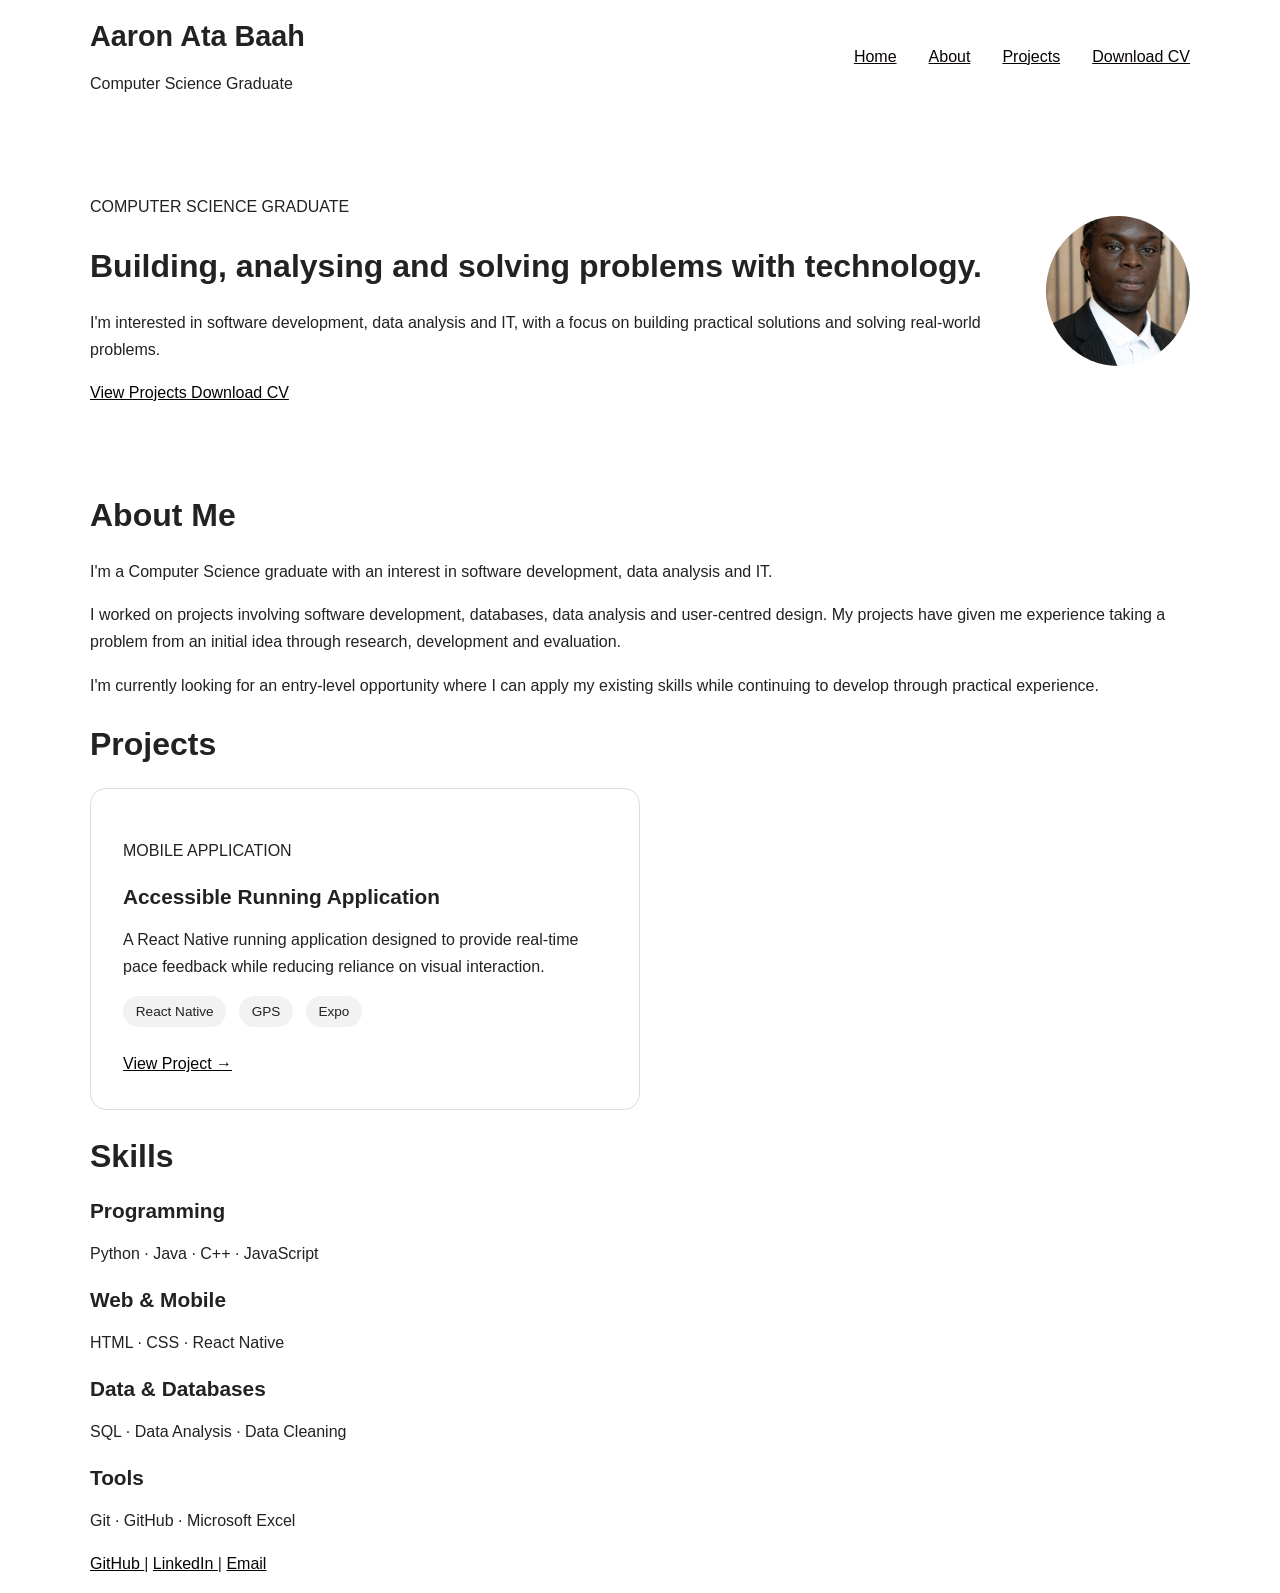
<file: index.html>
<!DOCTYPE html>
<html lang="en">

<head>

  <meta charset="UTF-8">
  <meta name="viewport" content="width=device-width, initial-scale=1.0">

  <link rel="stylesheet" href="style.css">
  <script defer src="script.js"></script>

  <title>Aaron Ata Baah | Computer Science Graduate</title>

</head>


<body>


  <!-- =========================
         HEADER
         ========================= -->

  <header>

    <div class="container">

      <div class="site-title">

        <h1>Aaron Ata Baah</h1>

        <p>
          Computer Science Graduate
        </p>

      </div>


      <nav>

        <a href="#Home">Home</a>

        <a href="#about">About</a>

        <a href="#projects">Projects</a>

        <a href="assets/Aaron_Ata_Baah_CV.pdf">
          Download CV
        </a>

      </nav>

    </div>

  </header>



  <main>

    <article class="homepage">


      <!-- =========================
                 HERO
                 ========================= -->

      <section id="Home">

        <div class="home-intro">

          <p class="eyebrow">
            COMPUTER SCIENCE GRADUATE
          </p>

          <h2>
            Building, analysing and solving
            problems with technology.
          </h2>

          <p class="hero-description">
            I'm interested in software development,
            data analysis and IT, with a focus on
            building practical solutions and solving
            real-world problems.
          </p>


          <div class="hero-actions">

            <a href="#projects">
              View Projects
            </a>

            <a href="assets/Aaron_Ata_Baah_CV.pdf">
              Download CV
            </a>

          </div>

        </div>


        <img class="profile-image" src="assets/images/profile.jpg.png" alt="Aaron Ata-Baah">

      </section>



      <!-- =========================
                 ABOUT
                 ========================= -->

      <section id="about">

        <h2>About Me</h2>

        <p>
          I'm a Computer Science graduate with an
          interest in software development, data
          analysis and IT.
        </p>

        <p>
          I worked on projects involving software
          development, databases, data analysis and
          user-centred design. My projects have given
          me experience taking a problem from an
          initial idea through research, development
          and evaluation.
        </p>

        <p>
          I'm currently looking for an entry-level
          opportunity where I can apply my existing
          skills while continuing to develop through
          practical experience.
        </p>

      </section>



      <!-- =========================
                 PROJECTS
                 ========================= -->

      <section id="projects">

        <h2>Projects</h2>


        <div class="project-grid">


          <!-- RUNNING APPLICATION -->

          <article class="project-card">

            <p class="project-type">
              MOBILE APPLICATION
            </p>

            <h3>
              Accessible Running Application
            </h3>

            <p>
              A React Native running application
              designed to provide real-time pace
              feedback while reducing reliance on
              visual interaction.
            </p>


            <div class="project-tags">

              <span>React Native</span>

              <span>GPS</span>

              <span>Expo</span>

            </div>


            <a href="projects/runningapp.html">
              View Project →
            </a>

          </article>


          <!--
                    ADD FUTURE PROJECTS HERE

                    <article class="project-card">

                        <p class="project-type">
                            PROJECT TYPE
                        </p>

                        <h3>
                            Project Name
                        </h3>

                        <p>
                            Short description of the project.
                        </p>

                        <div class="project-tags">
                            <span>Technology</span>
                            <span>Technology</span>
                        </div>

                        <a href="projects/project-name.html">
                            View Project →
                        </a>

                    </article>
                    -->

        </div>

      </section>



      <!-- =========================
                 SKILLS
                 ========================= -->

      <section id="skills">

        <h2>Skills</h2>


        <div class="skills-grid">


          <article class="skill-group">

            <h3>Programming</h3>

            <p>
              Python · Java · C++ · JavaScript
            </p>

          </article>


          <article class="skill-group">

            <h3>Web &amp; Mobile</h3>

            <p>
              HTML · CSS · React Native
            </p>

          </article>


          <article class="skill-group">

            <h3>Data &amp; Databases</h3>

            <p>
              SQL · Data Analysis · Data Cleaning
            </p>

          </article>


          <article class="skill-group">

            <h3>Tools</h3>

            <p>
              Git · GitHub · Microsoft Excel
            </p>

          </article>


        </div>

      </section>


    </article>

  </main>



  <!-- =========================
         FOOTER
         ========================= -->

  <footer>

    <div class="container">

      <p>

        <a href="https://github.com/AaronAtaBaah">
          GitHub
        </a>

        |

        <a href="https://www.linkedin.com/">
          LinkedIn
        </a>

        |

        <a href="mailto:aaronata.baah1+port@gmail.com">
          Email
        </a>

      </p>

    </div>

  </footer>


</body>

</html>
</file>
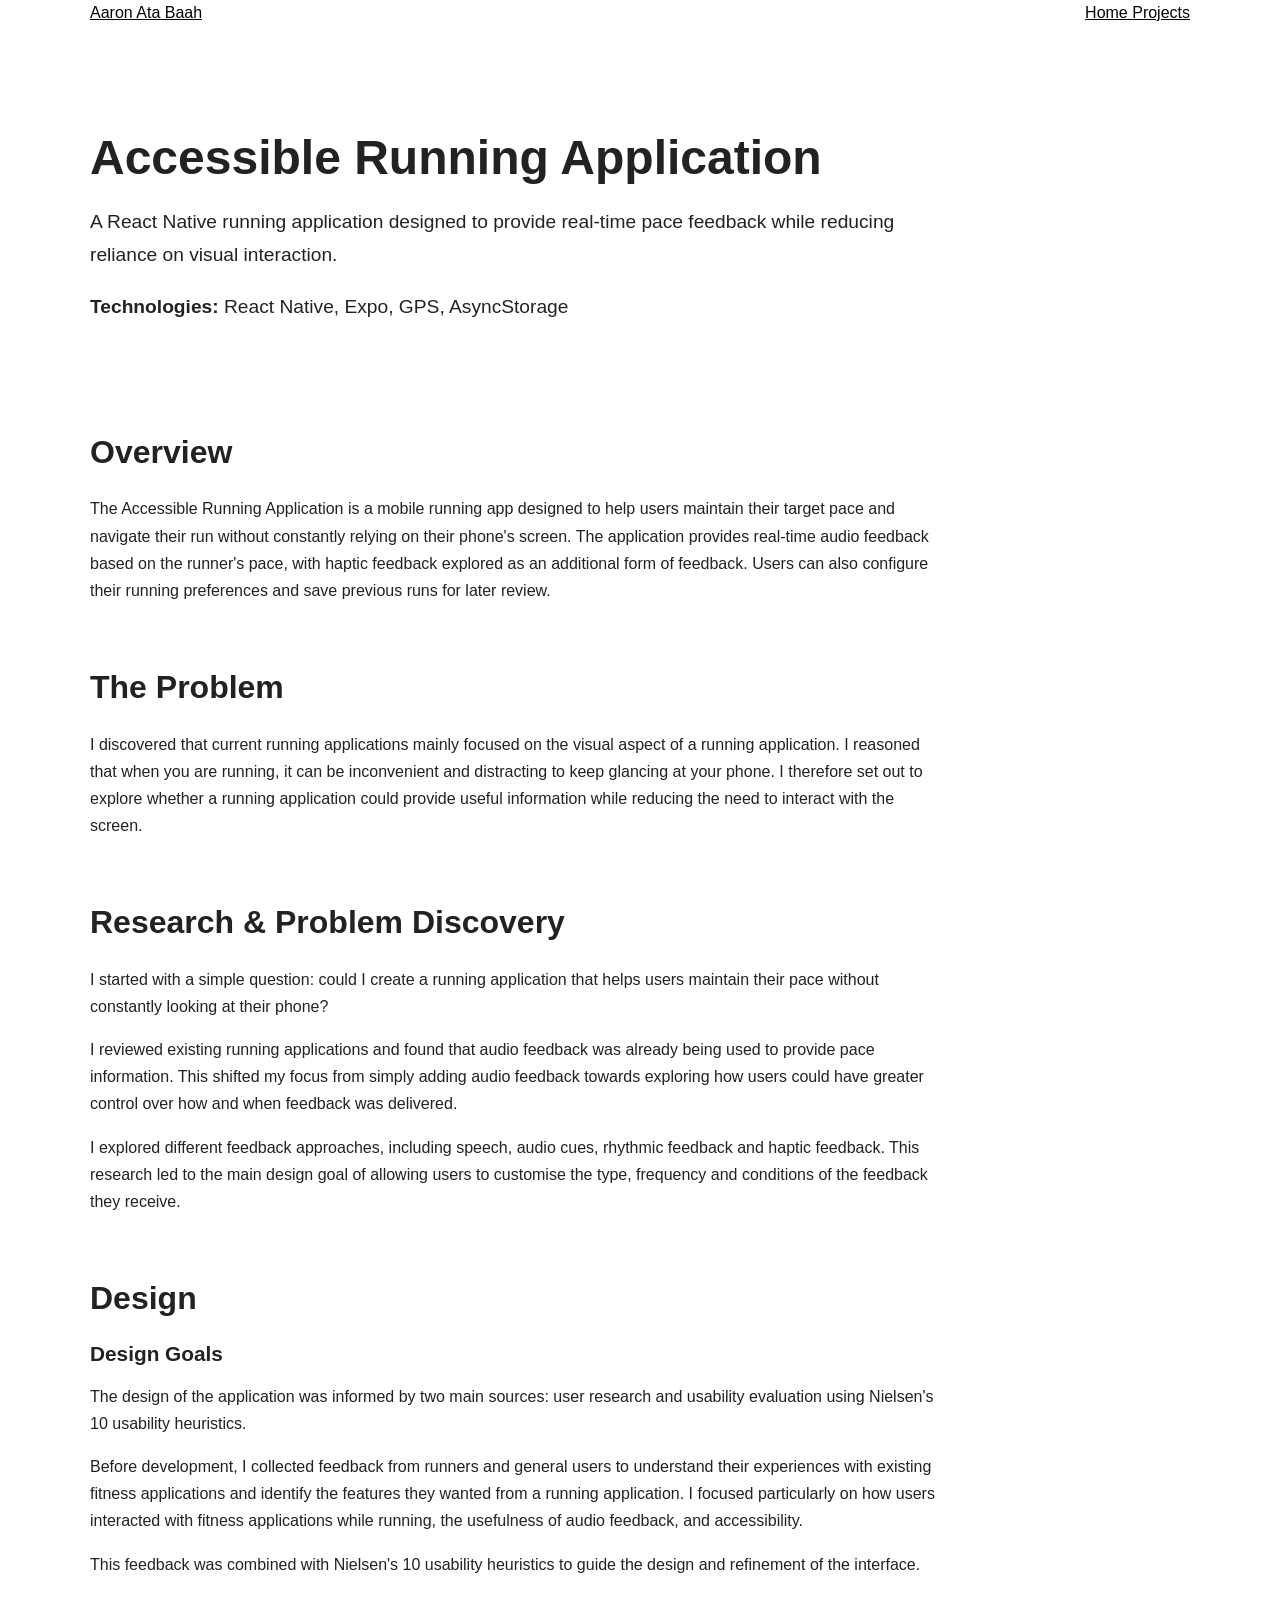
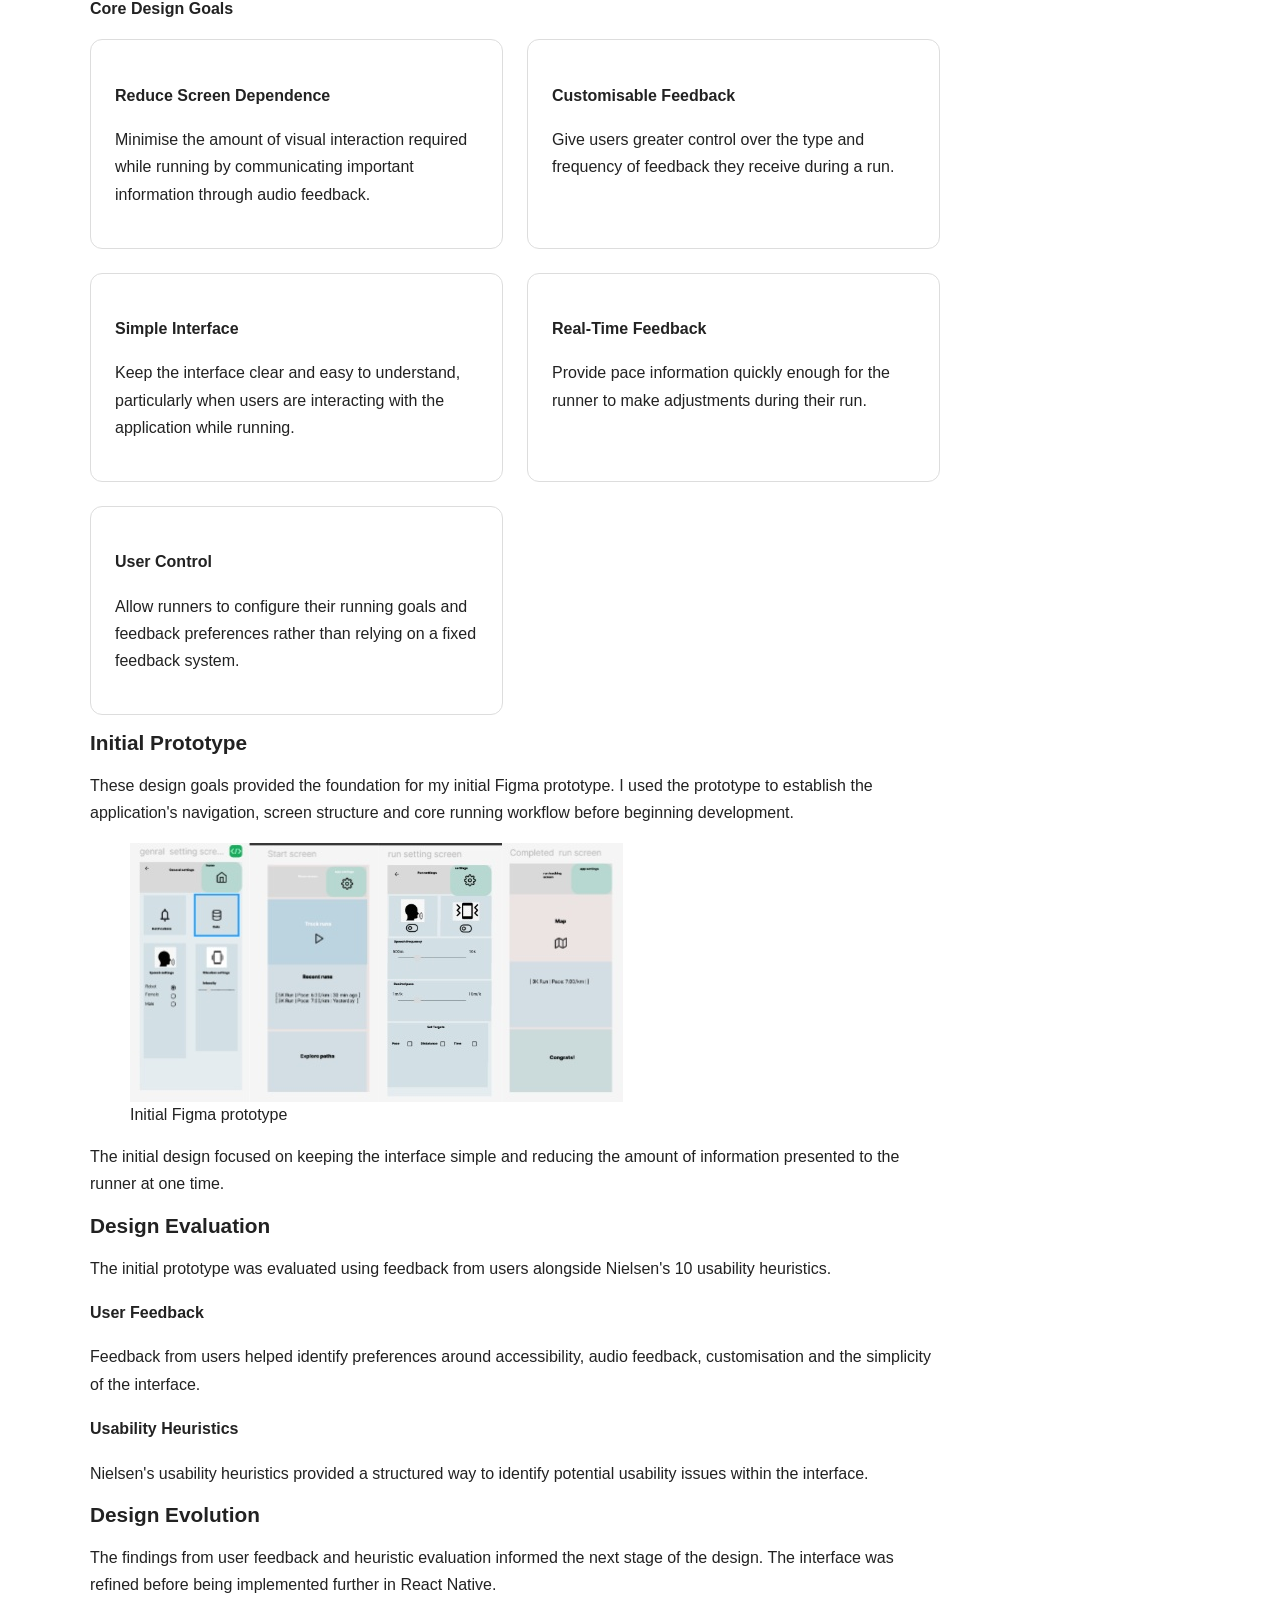
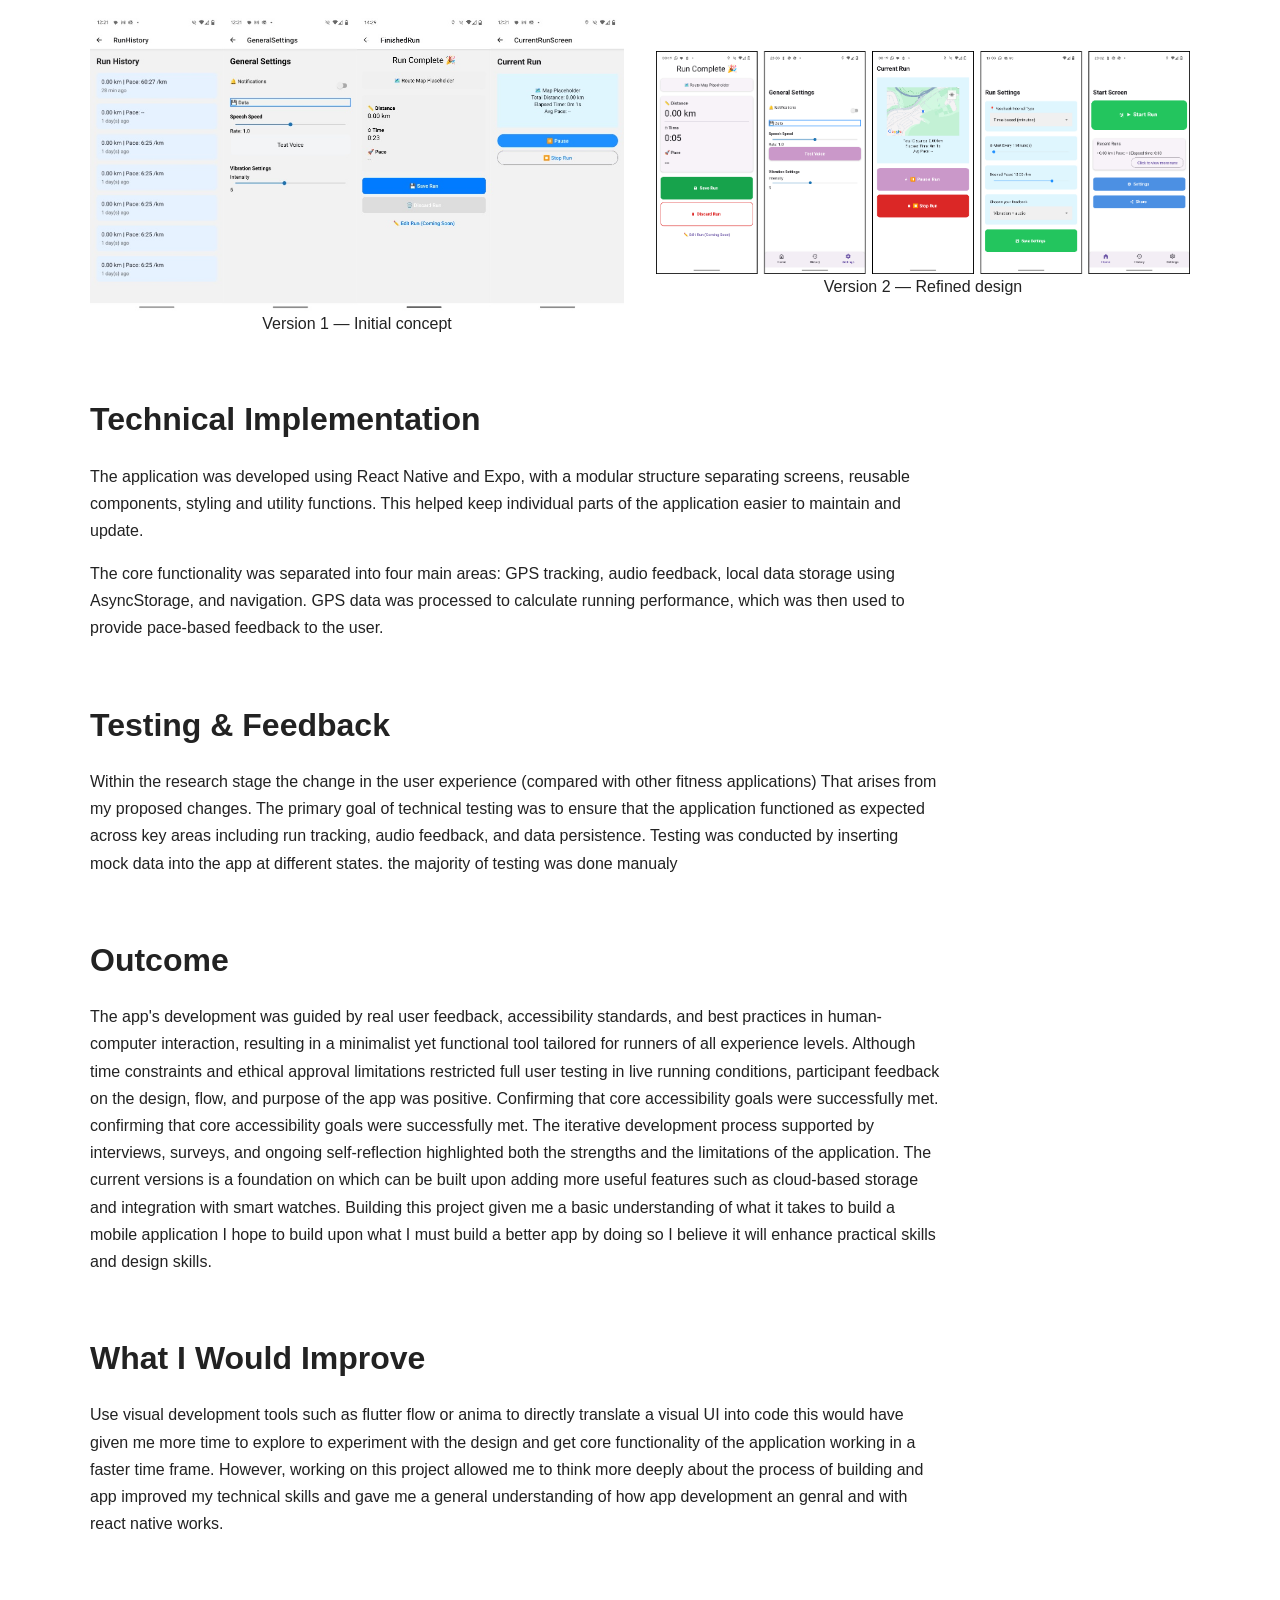
<file: projects/runningapp.html>
<!DOCTYPE html>
<html lang="en">

<head>

    <meta charset="UTF-8">
    <meta name="viewport" content="width=device-width, initial-scale=1.0">

    <title>Accessible Running Application | Aaron Ata Baah</title>

    <link rel="stylesheet" href="../style.css">

</head>


<body>

    <header>

        <nav class="container">

            <a href="../index.html">
                Aaron Ata Baah
            </a>

            <div class="nav-links">

                <a href="../index.html">
                    Home
                </a>

                <a href="../index.html#projects">
                    Projects
                </a>

            </div>

        </nav>

    </header>


    <main>

        <article class="project-page">


            <!-- PROJECT HEADER -->

            <header class="project-header">

                <h1>
                    Accessible Running Application
                </h1>

                <p>
                    A React Native running application designed
                    to provide real-time pace feedback while
                    reducing reliance on visual interaction.
                </p>

                <p>
                    <strong>Technologies:</strong>
                    React Native, Expo, GPS, AsyncStorage
                </p>

            </header>



            <!-- OVERVIEW -->

            <section>

                <h2>Overview</h2>

                <p>
                    The Accessible Running Application is a mobile
                    running app designed to help users maintain
                    their target pace and navigate their run
                    without constantly relying on their phone's
                    screen.

                    The application provides real-time audio
                    feedback based on the runner's pace, with
                    haptic feedback explored as an additional
                    form of feedback.

                    Users can also configure their running
                    preferences and save previous runs for
                    later review.
                </p>

            </section>



            <!-- THE PROBLEM -->

            <section>

                <h2>The Problem</h2>

                <p>
                    I discovered that current running applications
                    mainly focused on the visual aspect of a
                    running application.

                    I reasoned that when you are running, it can
                    be inconvenient and distracting to keep
                    glancing at your phone.

                    I therefore set out to explore whether a
                    running application could provide useful
                    information while reducing the need to
                    interact with the screen.
                </p>

            </section>



            <!-- RESEARCH -->

            <section id="research">

                <h2>Research & Problem Discovery</h2>

                <p>
                    I started with a simple question: could I create a
                    running application that helps users maintain their
                    pace without constantly looking at their phone?
                </p>

                <p>
                    I reviewed existing running applications and found that
                    audio feedback was already being used to provide pace
                    information. This shifted my focus from simply adding
                    audio feedback towards exploring how users could have
                    greater control over how and when feedback was delivered.
                </p>

                <p>
                    I explored different feedback approaches, including
                    speech, audio cues, rhythmic feedback and haptic
                    feedback. This research led to the main design goal of
                    allowing users to customise the type, frequency and
                    conditions of the feedback they receive.
                </p>

            </section>



            <!-- DESIGN -->

            <section id="design">

                <h2>Design</h2>


                <!-- DESIGN GOALS -->

                <div class="design-subsection">

                    <h3>Design Goals</h3>

                    <p>
                        The design of the application was
                        informed by two main sources: user
                        research and usability evaluation
                        using Nielsen's 10 usability
                        heuristics.
                    </p>

                    <p>
                        Before development, I collected
                        feedback from runners and general
                        users to understand their experiences
                        with existing fitness applications
                        and identify the features they wanted
                        from a running application.

                        I focused particularly on how users
                        interacted with fitness applications
                        while running, the usefulness of
                        audio feedback, and accessibility.
                    </p>

                    <p>
                        This feedback was combined with
                        Nielsen's 10 usability heuristics
                        to guide the design and refinement
                        of the interface.
                    </p>


                    <h4>
                        Core Design Goals
                    </h4>


                    <div class="design-goals-grid">


                        <article class="design-goal">

                            <h4>
                                Reduce Screen Dependence
                            </h4>

                            <p>
                                Minimise the amount of visual
                                interaction required while
                                running by communicating
                                important information through
                                audio feedback.
                            </p>

                        </article>


                        <article class="design-goal">

                            <h4>
                                Customisable Feedback
                            </h4>

                            <p>
                                Give users greater control
                                over the type and frequency
                                of feedback they receive
                                during a run.
                            </p>

                        </article>


                        <article class="design-goal">

                            <h4>
                                Simple Interface
                            </h4>

                            <p>
                                Keep the interface clear and
                                easy to understand, particularly
                                when users are interacting with
                                the application while running.
                            </p>

                        </article>


                        <article class="design-goal">

                            <h4>
                                Real-Time Feedback
                            </h4>

                            <p>
                                Provide pace information quickly
                                enough for the runner to make
                                adjustments during their run.
                            </p>

                        </article>


                        <article class="design-goal">

                            <h4>
                                User Control
                            </h4>

                            <p>
                                Allow runners to configure their
                                running goals and feedback
                                preferences rather than relying
                                on a fixed feedback system.
                            </p>

                        </article>


                    </div>

                </div>



                <!-- INITIAL PROTOTYPE -->

                <div class="design-subsection">

                    <h3>
                        Initial Prototype
                    </h3>

                    <p>
                        These design goals provided the
                        foundation for my initial Figma
                        prototype.

                        I used the prototype to establish
                        the application's navigation,
                        screen structure and core running
                        workflow before beginning development.
                    </p>


                    <figure class="prototype-image">

                        <img src="../assets/images/running_app_portfolio_images/final-app/running-app-version-1.jpg"
                            alt="Initial Figma prototype for the running application">

                        <figcaption>
                            Initial Figma prototype
                        </figcaption>

                    </figure>


                    <p>
                        The initial design focused on keeping
                        the interface simple and reducing the
                        amount of information presented to
                        the runner at one time.
                    </p>

                </div>



                <!-- DESIGN EVALUATION -->

                <div class="design-subsection">

                    <h3>
                        Design Evaluation
                    </h3>

                    <p>
                        The initial prototype was evaluated
                        using feedback from users alongside
                        Nielsen's 10 usability heuristics.
                    </p>


                    <div class="evaluation-grid">


                        <article class="evaluation-card">

                            <h4>
                                User Feedback
                            </h4>

                            <p>
                                Feedback from users helped
                                identify preferences around
                                accessibility, audio feedback,
                                customisation and the
                                simplicity of the interface.
                            </p>

                        </article>


                        <article class="evaluation-card">

                            <h4>
                                Usability Heuristics
                            </h4>

                            <p>
                                Nielsen's usability heuristics
                                provided a structured way to
                                identify potential usability
                                issues within the interface.
                            </p>

                        </article>


                    </div>

                </div>



                <!-- DESIGN EVOLUTION -->

                <div class="design-subsection">

                    <h3>
                        Design Evolution
                    </h3>

                    <p>
                        The findings from user feedback and
                        heuristic evaluation informed the
                        next stage of the design.

                        The interface was refined before
                        being implemented further in
                        React Native.
                    </p>


                    <!-- ADD VERSION 1 / VERSION 2 / FINAL IMAGES HERE -->

                    <div class="design-evolution">

                        <figure class=" project_image">

                            <img src="../assets/images/running_app_portfolio_images/final-app/running-app-version-2.jpg"
                                alt="First version of the running application design">

                            <figcaption>
                                Version 1 — Initial concept
                            </figcaption>

                        </figure>


                        <figure class=" project_image">

                            <img src="../assets/images/running_app_portfolio_images/final-app/running-app-version-3.jpg"
                                alt="Refined version of the running application design">

                            <figcaption>
                                Version 2 — Refined design
                            </figcaption>

                        </figure>


                    </div>

                </div>


            </section>



            <!-- TECHNICAL IMPLEMENTATION -->

            <section>

                <h2>
                    Technical Implementation
                </h2>

                <p>
                    The application was developed using React Native and Expo,
                    with a modular structure separating screens, reusable
                    components, styling and utility functions. This helped
                    keep individual parts of the application easier to maintain
                    and update.
                </p>

                <p>
                    The core functionality was separated into four main areas:
                    GPS tracking, audio feedback, local data storage using
                    AsyncStorage, and navigation. GPS data was processed to
                    calculate running performance, which was then used to
                    provide pace-based feedback to the user.
                </p>

            </section>

            <!-- TESTING -->

            <section>

                <h2>
                    Testing &amp; Feedback
                </h2>

                <p>

                    Within the research stage the change in the user experience (compared with other fitness
                    applications) That arises from my proposed changes.
                    The primary goal of technical testing was to ensure that the application functioned as expected
                    across key areas including run tracking, audio feedback, and data persistence. Testing was conducted
                    by inserting mock data into the app at different states.
                    the majority of testing was done manualy
                </p>

            </section>



            <!-- OUTCOME -->

            <section>

                <h2>
                    Outcome
                </h2>

                <p>
                    The app's development was guided by real user feedback, accessibility standards, and best practices
                    in human-computer interaction,
                    resulting in a minimalist yet functional tool tailored for runners of all experience levels.
                    Although time constraints and ethical approval limitations restricted full user testing in
                    live running conditions, participant feedback on the design, flow, and purpose of the app was
                    positive.
                    Confirming that core accessibility goals were successfully met. confirming that core accessibility
                    goals were successfully met.
                    The iterative development process supported by interviews, surveys, and ongoing self-reflection
                    highlighted both the strengths and the limitations of the application. The current versions is a
                    foundation on which can be built upon adding more useful features such as cloud-based storage and
                    integration with smart watches. Building this project given me a basic understanding of what it
                    takes to build a mobile application I hope to build upon what I must build a better app by doing so
                    I believe it will enhance practical skills and design skills.
                </p>

            </section>



            <!-- REFLECTION -->

            <section>

                <h2>
                    What I Would Improve
                </h2>

                <p>
                    Use visual development tools such as flutter flow or anima to directly translate a visual UI into
                    code this would have given me more time
                    to explore to experiment with the design and get core functionality of the application working in a
                    faster time frame. However, working on this project allowed me to think more deeply about the
                    process of building and app improved my technical skills and gave me a general understanding of how
                    app development an genral and with react native works.


                </p>

            </section>


        </article>

    </main>



    <!-- FOOTER -->

    <footer>

        <div class="container">

            <a href="https://github.com/AaronAtaBaah">
                GitHub
            </a>

            <a href="../index.html">
                Back to Portfolio
            </a>

        </div>

    </footer>


</body>

</html>
</file>
<file: style.css>
/* =================================
   GLOBAL
   ================================= */

* {
    box-sizing: border-box;
}

html {
    scroll-behavior: smooth;
}

body {
    margin: 0;
    font-family: Arial, sans-serif;
    color: #222;
    line-height: 1.6;
}

a {
    color: #080303;
}


/* =================================
   TYPOGRAPHY
   ================================= */

h1,
h2,
h3,
h4 {
    color: #222;
    line-height: 1.2;
}

h1 {
    font-size: 3.5rem;
    font-weight: 700;
    margin-bottom: 1rem;
}

h2 {
    font-size: 2rem;
    font-weight: 600;
    margin-bottom: 1.5rem;
}

h3 {
    font-size: 1.3rem;
    font-weight: 600;
    margin-bottom: 0.75rem;
}

p {
    font-size: 1rem;
    line-height: 1.7;
}


/* =================================
   CONTAINERS
   ================================= */

.container,
.homepage,
.project-page {
    width: min(1100px, calc(100% - 3rem));
    margin: 0 auto;
} 


/* =================================
   HEADER / NAVIGATION
   ================================= */

header .container {
    display: flex;
    justify-content: space-between;
    align-items: center;
}

header h1 {
    font-size: 1.8rem;
    margin-bottom: 0;
}

nav {
    display: flex;
    gap: 2rem;
}


/* =================================
   HOME PAGE
   ================================= */

#Home {
    display: flex;
    align-items: center;
    gap: 2rem;
    padding: 4rem 0;
}

main > section {
    margin-bottom: 5rem;
}

.profile-image {
    width: 150px;
    height: 150px;
    object-fit: cover;
    border-radius: 50%;
}


/* =================================
   PROJECT PAGE
   ================================= */

.project-page > section {
    margin-bottom: 4rem;
}

.project-page h1 {
    font-size: 3rem;
    margin-bottom: 1rem;
}

.project-page h2 {
    font-size: 2rem;
    margin-bottom: 1.5rem;
}

.project-page h3 {
    font-size: 1.3rem;
    margin-top: 1rem;
}

.project-page p {
    max-width: 850px;
}


/* =================================
   PROJECT HEADER
   ================================= */

.project-header {
    padding: 4rem 0;
}

.project-header p {
    font-size: 1.2rem;
}


/* =================================
   PROJECT IMAGES
   ================================= */

.project-page img {
    display: block;
    max-width: 100%;
    height: auto;
}

.project-image {
    width: 100%;
}

.prototype-image img {
    max-width: 100%;
    height: auto;
}


/* =================================
   PROJECT CARDS
   ================================= */

.project-card {
    max-width: 50%;
    padding: 2rem;
    border: 1px solid #ddd;
    border-radius: 16px;
}

.project-tags {
    margin-bottom: 1.5rem;
}

.project-tags span {
    display: inline-block;
    padding: 0.3rem 0.8rem;
    margin-right: 0.5rem;
    border-radius: 20px;
    background: #f2f2f2;
    font-size: 0.85rem;
}


/* =================================
   DESIGN GOALS
   ================================= */

.design-goals-grid {
    max-width: 850px;
    display: grid;
    grid-template-columns: repeat(2, 1fr);
    gap: 1.5rem;
}

.design-goal {
    padding: 1.5rem;
    border: 1px solid #ddd;
    border-radius: 12px;
}


/* =================================
   DESIGN EVOLUTION
   ================================= */

.design-evolution {
    display: flex;
    align-items: center;
    gap: 2rem;
}

.design-evolution figure {
    flex: 1;
    margin: 0;
    text-align: center;
}

.design-evolution img {
    display: block;
    max-width: 100%;
    height: auto;
    margin: 0 auto;
}
</file>
